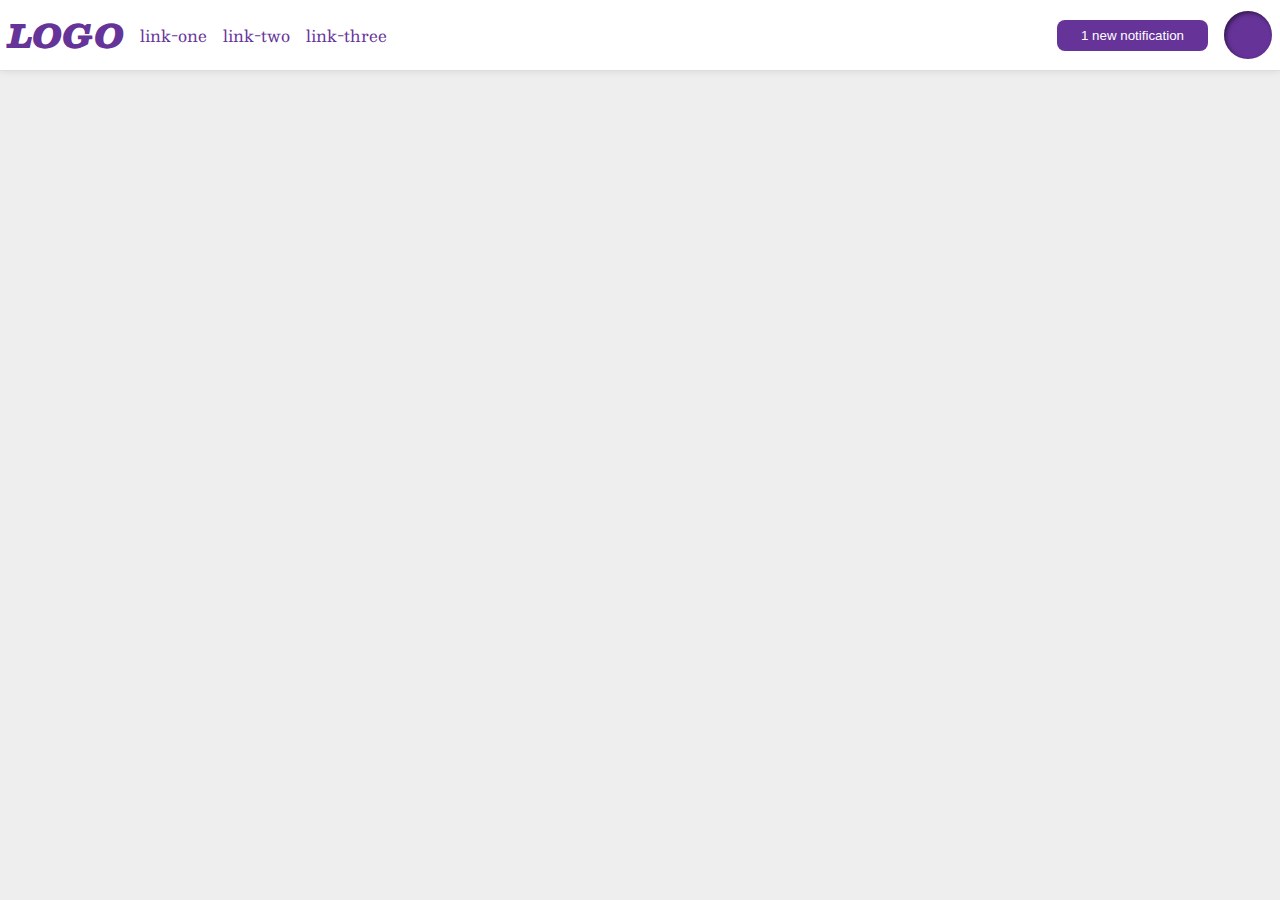
<file: flex/03-flex-header-2/index.html>
<!DOCTYPE html>
<html lang="en">
  <head>
    <meta charset="UTF-8">
    <meta http-equiv="X-UA-Compatible" content="IE=edge">
    <meta name="viewport" content="width=device-width, initial-scale=1.0">
    <title>Flex Header 2</title>
    <link rel="stylesheet" href="style.css">
  </head>
  <body>
    <div class="header">
      <div class="left">
        <div class="logo">
          LOGO
        </div>
        <ul class="links">
          <li><a href="https://google.com">link-one</a></li>
          <li><a href="https://google.com">link-two</a></li>
          <li><a href="https://google.com">link-three</a></li>
        </ul>
      </div>
      <div class="right">
        <button class="notifications">
          1 new notification
        </button>
        <div class="profile-image"></div>
      </div>
    </div>
  </body>
</html>
</file>
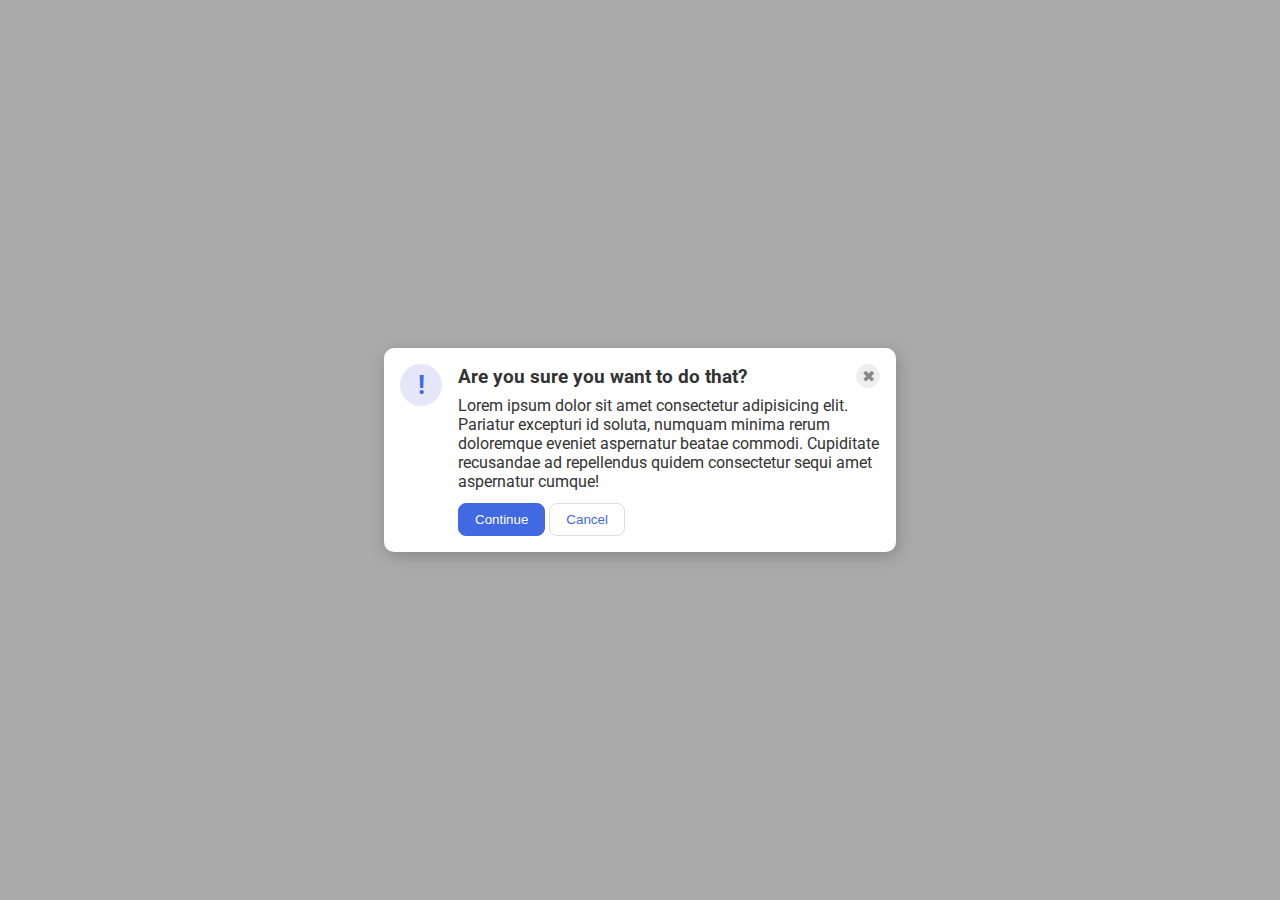
<file: flex/05-flex-modal/index.html>
<!DOCTYPE html>
<html lang="en">
  <head>
    <meta charset="UTF-8">
    <meta http-equiv="X-UA-Compatible" content="IE=edge">
    <meta name="viewport" content="width=device-width, initial-scale=1.0">
    <link rel="stylesheet" href="style.css">
    <title>Modal</title>
  </head>
  <body>
    <div class="modal">
      <div class="icon">!</div>
      <div class="row">
        <div class="column">
          <div class="header">Are you sure you want to do that?</div>
          <button class="close-button">✖</button>
        </div>
        <div class="text">Lorem ipsum dolor sit amet consectetur adipisicing elit. Pariatur excepturi id soluta, numquam minima rerum doloremque eveniet aspernatur beatae commodi. Cupiditate recusandae ad repellendus quidem consectetur sequi amet aspernatur cumque!</div>
        <div>
          <button class="continue">Continue</button>
          <button class="cancel">Cancel</button>
        </div>
      </div>
    </div>
  </body>
</html>
</file>
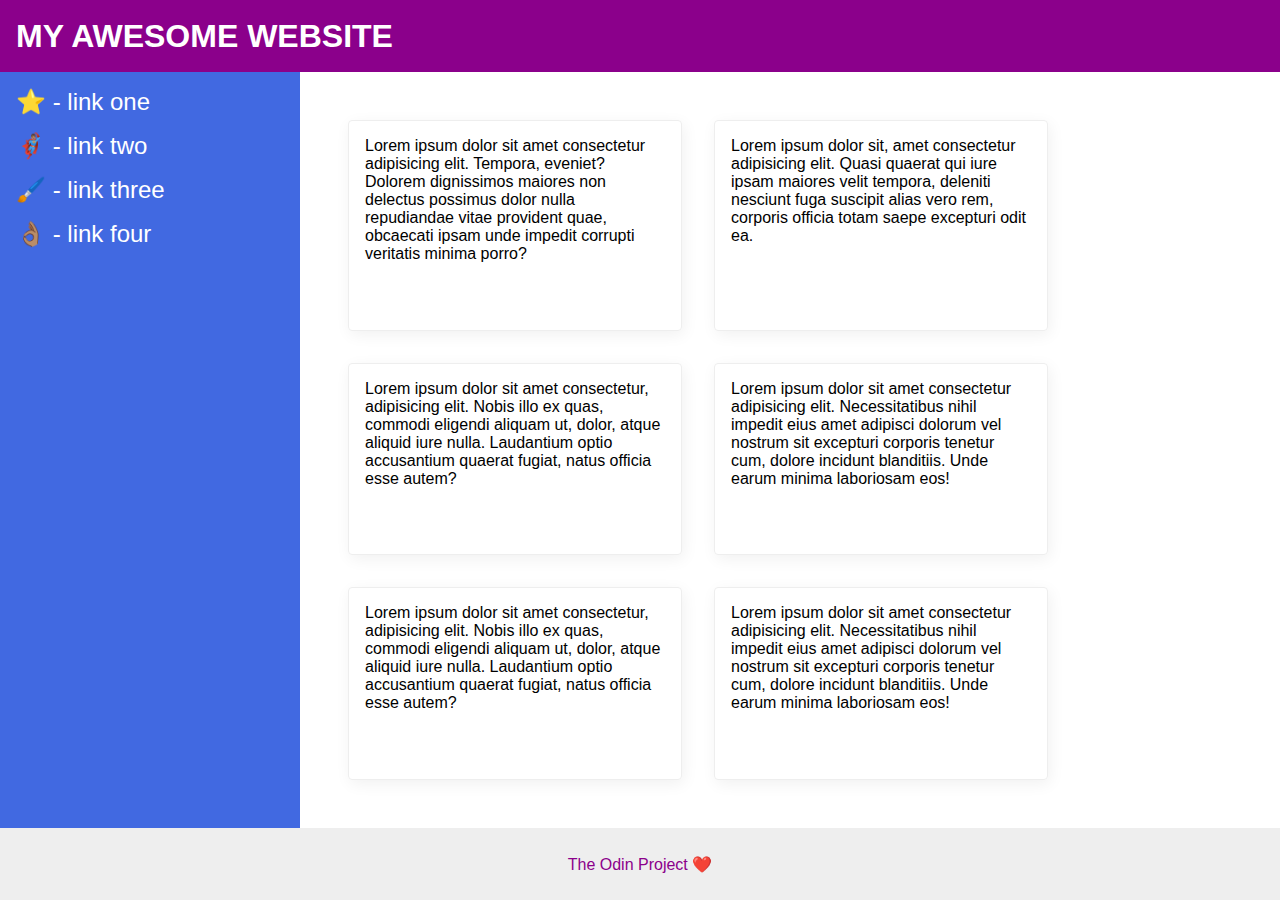
<file: flex/07-flex-layout-2/index.html>
<!DOCTYPE html>
<html lang="en">
  <head>
    <meta charset="UTF-8">
    <meta http-equiv="X-UA-Compatible" content="IE=edge">
    <meta name="viewport" content="width=device-width, initial-scale=1.0">
    <title>The Holy Grail</title>
    <link rel="stylesheet" href="style.css">
  </head>
  <body>
    <div class="header">
      MY AWESOME WEBSITE
    </div>
    
    <div class="content">
      <div class="sidebar">
        <ul>
          <li><a href="#">⭐ - link one</a></li>
          <li><a href="#">🦸🏽‍♂️ - link two</a></li>
          <li><a href="#">🖌️ - link three</a></li>
          <li><a href="#">👌🏽 - link four</a></li>
        </ul>
      </div>

      <div class="cards">
        <div class="card">Lorem ipsum dolor sit amet consectetur adipisicing elit. Tempora, eveniet? Dolorem dignissimos maiores non delectus possimus dolor nulla repudiandae vitae provident quae, obcaecati ipsam unde impedit corrupti veritatis minima porro?</div>
        <div class="card">Lorem ipsum dolor sit, amet consectetur adipisicing elit. Quasi quaerat qui iure ipsam maiores velit tempora, deleniti nesciunt fuga suscipit alias vero rem, corporis officia totam saepe excepturi odit ea.</div>
        <div class="card">Lorem ipsum dolor sit amet consectetur, adipisicing elit. Nobis illo ex quas, commodi eligendi aliquam ut, dolor, atque aliquid iure nulla. Laudantium optio accusantium quaerat fugiat, natus officia esse autem?</div>
        <div class="card">Lorem ipsum dolor sit amet consectetur adipisicing elit. Necessitatibus nihil impedit eius amet adipisci dolorum vel nostrum sit excepturi corporis tenetur cum, dolore incidunt blanditiis. Unde earum minima laboriosam eos!</div>
        <div class="card">Lorem ipsum dolor sit amet consectetur, adipisicing elit. Nobis illo ex quas, commodi eligendi aliquam ut, dolor, atque aliquid iure nulla. Laudantium optio accusantium quaerat fugiat, natus officia esse autem?</div>
        <div class="card">Lorem ipsum dolor sit amet consectetur adipisicing elit. Necessitatibus nihil impedit eius amet adipisci dolorum vel nostrum sit excepturi corporis tenetur cum, dolore incidunt blanditiis. Unde earum minima laboriosam eos!</div>
      </div>
    </div>

    <div class="footer">
      The Odin Project ❤️
    </div>
  </body>
</html>
</file>
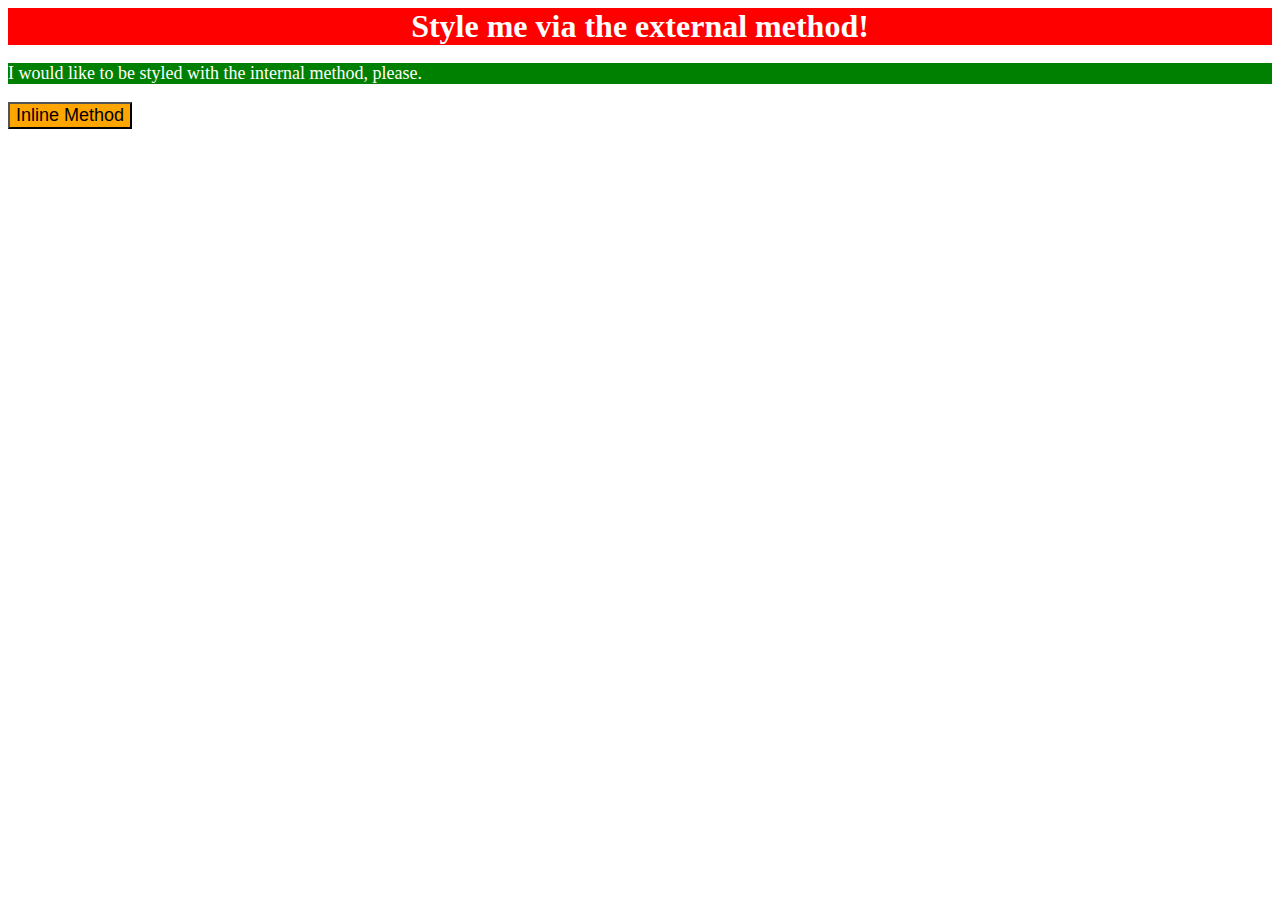
<file: foundations/01-css-methods/index.html>
<!DOCTYPE html>
<html lang="en">
  <head>
    <link rel="stylesheet" href="style.css">
    <style>
      p {
        color: white;
        background-color: green;
        font-size: 18px;
      }
    </style>
    <meta charset="UTF-8">
    <meta http-equiv="X-UA-Compatible" content="IE=edge">
    <meta name="viewport" content="width=device-width, initial-scale=1.0">
    <title>Methods for Adding CSS</title>
  </head>
  <body>
    <div>Style me via the external method!</div>
    <p>I would like to be styled with the internal method, please.</p>
    <button style="background-color: orange; font-size: 18px">Inline Method</button>
  </body>
</html>
</file>
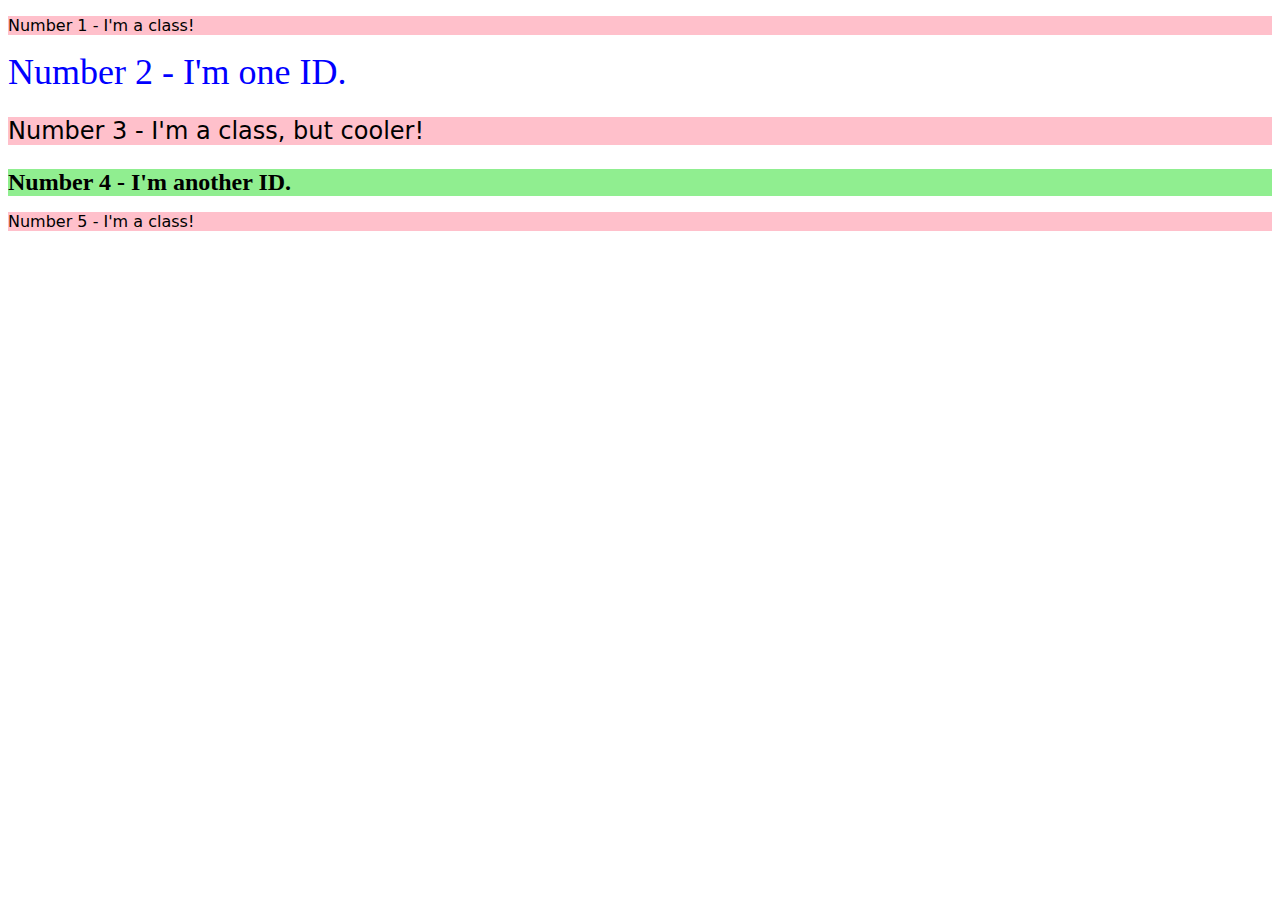
<file: foundations/02-class-id-selectors/index.html>
<!DOCTYPE html>
<html lang="en">
  <head>
    <meta charset="UTF-8">
    <meta http-equiv="X-UA-Compatible" content="IE=edge">
    <meta name="viewport" content="width=device-width, initial-scale=1.0">
    <title>Class and ID Selectors</title>
    <link rel="stylesheet" href="style.css">
  </head>
  <body>
    <p class="pp">Number 1 - I'm a class!</p>
    <div id="big">Number 2 - I'm one ID.</div>
    <p class="pp cooler">Number 3 - I'm a class, but cooler!</p>
    <div id="bold" class="cooler">Number 4 - I'm another ID.</div>
    <p class="pp">Number 5 - I'm a class!</p>
  </body>
</html>
</file>
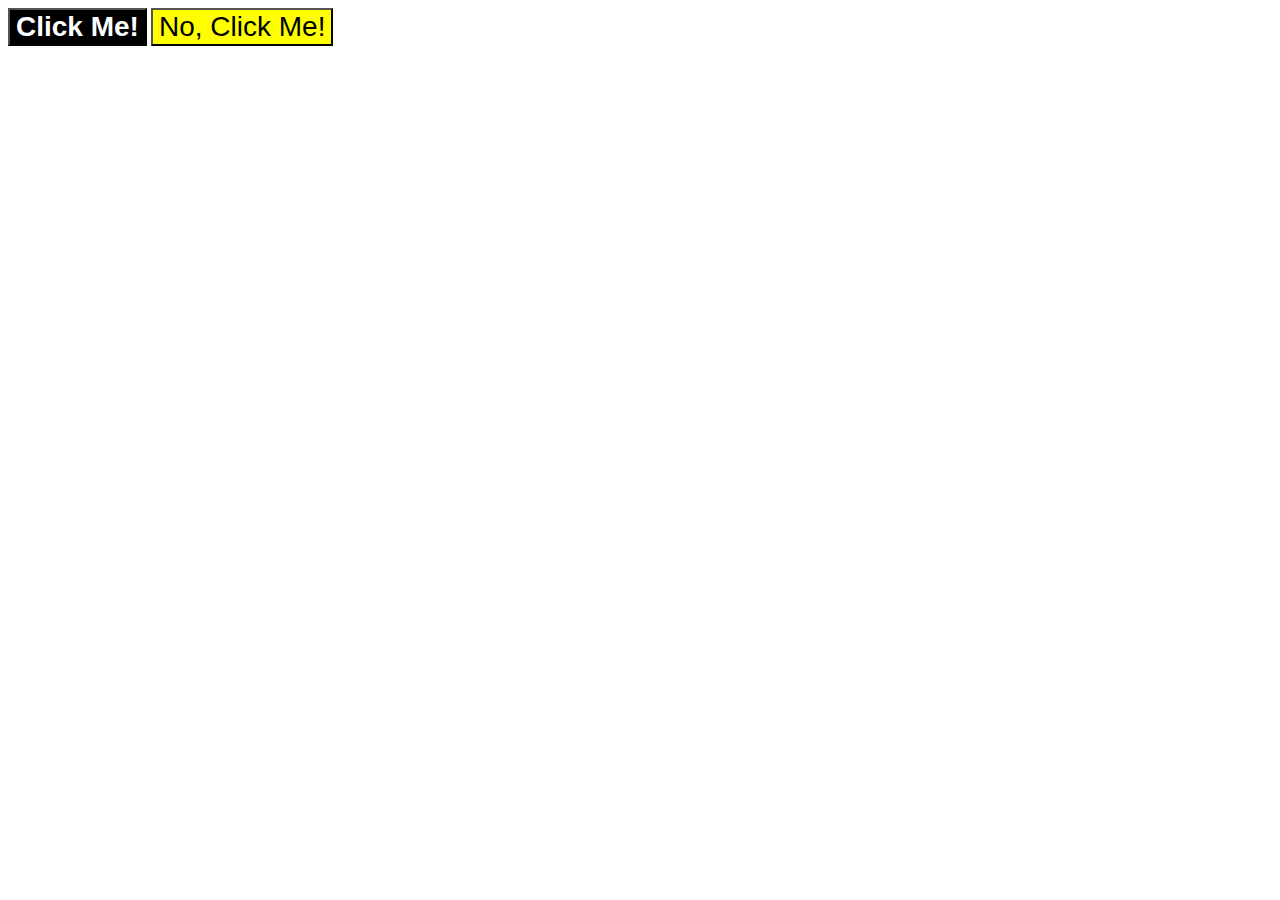
<file: foundations/03-grouping-selectors/index.html>
<!DOCTYPE html>
<html lang="en">
  <head>
    <meta charset="UTF-8">
    <meta http-equiv="X-UA-Compatible" content="IE=edge">
    <meta name="viewport" content="width=device-width, initial-scale=1.0">
    <title>Grouping Selectors</title>
    <link rel="stylesheet" href="style.css">
  </head>
  <body>
    <button class="first">Click Me!</button>
    <button class="second">No, Click Me!</button>
  </body>
</html>
</file>
<file: flex/03-flex-header-2/style.css>
/* this is some magical font-importing.  
you'll learn about it later. */
@import url('https://fonts.googleapis.com/css2?family=Besley:ital,wght@0,400;1,900&display=swap');

body {
  margin: 0;
  background: #eee;
  font-family: Besley, serif;
}

.header {
  background: white;
  border-bottom: 1px solid #ddd;
  box-shadow: 0 0 8px rgba(0,0,0,.1);
  display: flex;
  justify-content: space-between;
  padding: 8px;
}

.profile-image {
  background: rebeccapurple;
  box-shadow: inset 2px 2px 4px rgba(0,0,0,.5);
  border-radius: 50%;
  width: 48px;
  height: 48px;
}

.logo {
  color: rebeccapurple;
  font-size: 32px;
  font-weight: 900;
  font-style: italic;
}

button {
  border: none;
  border-radius: 8px;
  background: rebeccapurple;
  color: white;
  padding: 8px 24px;
}

a {
  /* this removes the line under our links */
  text-decoration: none;
  color: rebeccapurple;
}

ul {
  list-style-type: none;
  display: flex;
  gap: 16px;
  margin: 0;
  padding: 0;
}

.left, .right {
  display: flex;
  align-items: center;
  gap: 16px;
}
</file>
<file: flex/05-flex-modal/style.css>
@import url('https://fonts.googleapis.com/css2?family=Roboto:wght@400;700&display=swap');

html, body {
  height: 100%;
}

body {
  font-family: Roboto, sans-serif;
  margin: 0;
  background: #aaa;
  color: #333;
  /* I'll give you this one for free lol */
  display: flex;
  align-items: center;
  justify-content: center;
}

.modal {
  background: white;
  width: 480px;
  border-radius: 10px;
  box-shadow: 2px 4px 16px rgba(0,0,0,.2);
  display: flex;
  padding: 16px;
  gap: 16px;
}

.column {
  display: flex;
  justify-content: space-between;
  align-items: center;
  margin-bottom: 8px;
}

.header {
  font-size: larger;
  font-weight: bold;
}

.text {
  margin-bottom: 12px;
}

.icon {
  color: royalblue;
  font-size: 26px;
  font-weight: 700;
  background: lavender;
  width: 42px;
  height: 42px;
  border-radius: 50%;
  display: flex;
  align-items: center;
  justify-content: center;
  flex-shrink: 0;
}

.close-button {
  background: #eee;
  border-radius: 50%;
  color: #888;
  font-weight: 400;
  font-size: 16px;
  height: 24px;
  width: 24px;
  display: flex;
  align-items: center;
  justify-content: center;
  border: 1px solid #eee;
  padding: 0;
}

button {
  cursor: pointer;
  padding: 8px 16px;
  border-radius: 8px;
}

button.continue {
  background: royalblue;
  border: 1px solid royalblue;
  color: white;
}

button.cancel {
  background: white;
  border: 1px solid #ddd;
  color: royalblue;
}
</file>
<file: flex/07-flex-layout-2/style.css>
body {
  font-family: -apple-system, BlinkMacSystemFont, 'Segoe UI', Roboto, Oxygen, Ubuntu, Cantarell, 'Open Sans', 'Helvetica Neue', sans-serif;
  margin: 0;
  min-height: 100vh;
  display: flex;
  flex-direction: column;
}

.header {
  height: 72px;
  background: darkmagenta;
  color: white;
  display: flex;
  align-items: center;
  font-size: 32px;
  font-weight: 900;
  padding: 0 16px;
}

.footer {
  height: 72px;
  background: #eee;
  color: darkmagenta;
  display: flex;
  justify-content: center;
  align-items: center;
}

.sidebar {
  width: 300px;
  background: royalblue;
  box-sizing: border-box;
  flex-shrink: 0;
  padding: 16px;
}

.card {
  border: 1px solid #eee;
  box-shadow: 2px 4px 16px rgba(0,0,0,.06);
  border-radius: 4px;
  padding: 16px;
  width: 300px;
}

.content {
  display: flex;
  flex: 1;
}

.cards {
  padding: 48px;
  display: flex;
  flex-wrap: wrap;
  gap: 32px;
}

a {
  text-decoration: none;
  color: white;
  font-size: 24px;
}

ul {
  list-style: none;
  margin: 0;
  padding: 0;
}

li {
  margin-bottom: 16px;
}
</file>
<file: foundations/01-css-methods/style.css>
div {
    color: white;
    background-color: red;
    text-align: center;
    font-size: 32px;
    font-weight: bold;
}
</file>
<file: foundations/02-class-id-selectors/style.css>
.pp {
    background-color: rgb(255, 192, 203);
    font-family: Verdana, "DejaVu Sans", sans-serif;
}

#big {
    color: rgb(0, 0, 255);
    font-size: 36px;
}

.cooler {
    font-size: 24px;
}

#bold {
    background-color: rgb(144, 238, 144);
    font-weight: bold;
}
</file>
<file: foundations/03-grouping-selectors/style.css>
.first,
.second {
    font-size: 28px;
    font-family: Helvetica, "Times New Roman", sans-serif;
}

.first {
    background-color: #000000;
    color: hsl(0, 0%, 100%);
    font-weight: bold;
}

.second {
    background-color: yellow;
}
</file>
